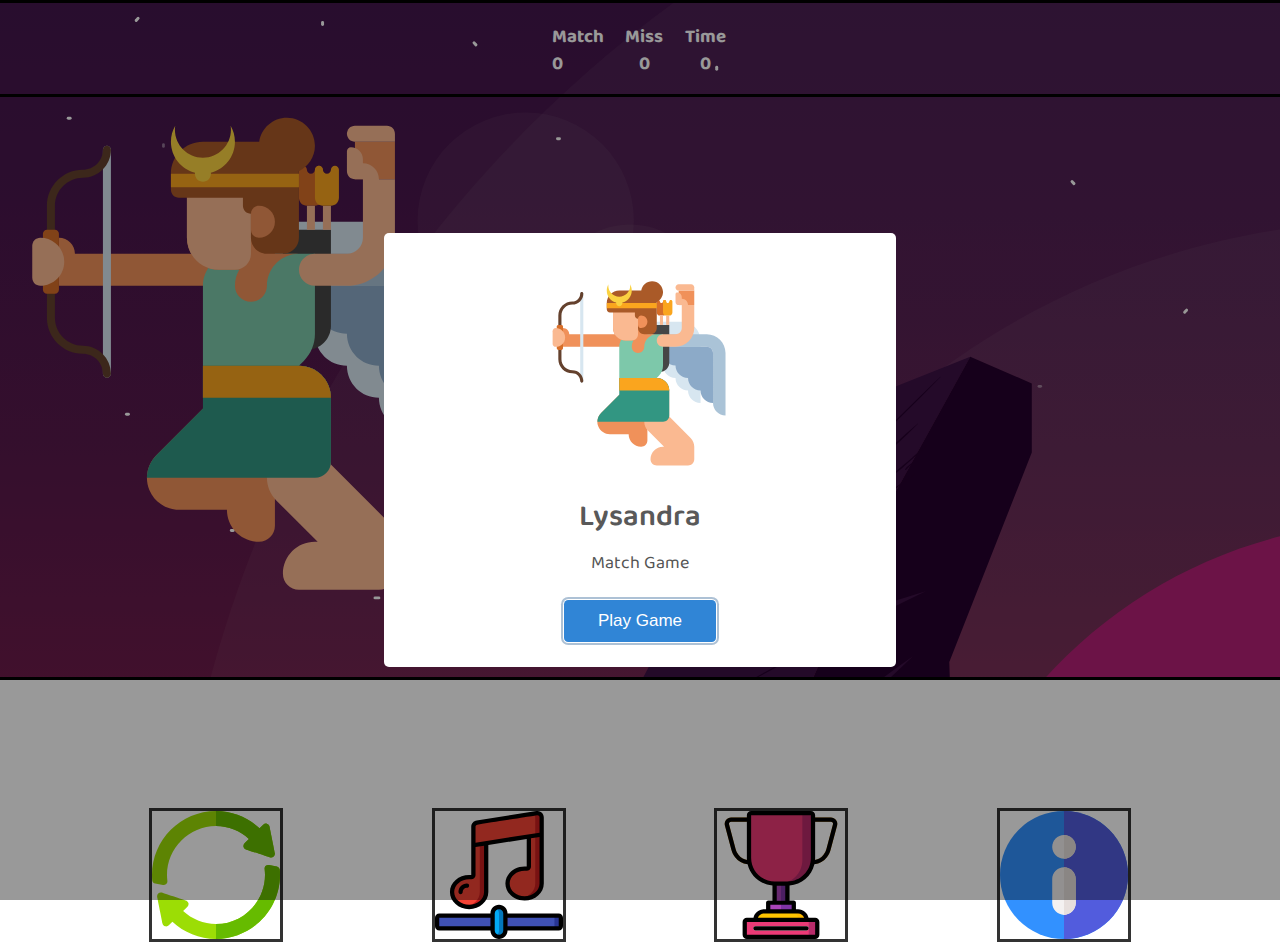
<file: index.html>
<!DOCTYPE html>
<html lang="en">

<head>
    <title>Lysandra - Match Game</title>
    <meta charset="utf-8">
    <meta name="apple-mobile-web-app-capable" content="yes" />
    <link rel="apple-touch-icon" href="assets/images/logo.svg">
    <link rel="mask-icon" href="assets/images/logo.svg" color="#990000">
    <link rel="icon" type="image/png" href="assets/images/logo.svg">
    <meta name="description" content="Lysandra - Match Game">
    <meta name="full-screen" content="yes" />
    <meta name="theme-color" content="#3F51B5">
    <meta name="screen-orientation" content="portrait" />
    <link type="text/css" rel="stylesheet" media="screen and (max-width: 1199px)" href="assets/css/style.css">
    <link type="text/css" rel="stylesheet" media="screen and (min-width: 1200px)" href="assets/css/big.css">
    <link href="https://cdn.jsdelivr.net/npm/bootstrap@5.0.2/dist/css/bootstrap.min.css" rel="stylesheet" integrity="sha384-EVSTQN3/azprG1Anm3QDgpJLIm9Nao0Yz1ztcQTwFspd3yD65VohhpuuCOmLASjC" crossorigin="anonymous">
    <link href="assets/css/freeze-ui.min.css" type="text/css" rel="stylesheet" />
    <meta name="viewport" content="width=device-width, initial-scale=1">
    <link href="https://fonts.googleapis.com/css2?family=Baloo+Chettan+2:wght@700&family=Roboto&display=swap"
        rel="stylesheet">
    <link rel="manifest" href="manifest.json">
</head>

<body class="">

    <div id="settingsPanel" class="panel" style="height:100%;display:none">
        <!-- Start Game Panel -->
        <header>
            <h3 class="base-font">
                <div class="container">
                    <div style="margin-right:10%"></div>
                    <div>Settings</div>
                    <div style="margin-left:10%"></div>
                </div>
            </h3>
        </header>

        <div class="container">
            <div></div>
            <div></div>
            <div></div>
        </div>
    </div>

    </div>

    <div id="scorePanel" class="background panel" style="height:100%;display:none">
        <!-- Start Game Panel -->
        <header>
            <h3 class="base-font">
                <div class="container">
                    <div style="margin-right:10%"></div>
                    <div>Leaderboard</div>
                    <div style="margin-left:10%"></div>
                </div>
            </h3>
        </header>

        <div class="container">
            <div class="base-font">Name</div>
            <div class="base-font"></div>
            <div class="base-font" >Score</div>
        </div>

        <div class="bottom-container" style="padding-top:10%"></div>
        <div id="scoreTable">
            <div class="container">
                <div></div>
                <div></div>
                <div></div>
            </div>
        </div>
 
    <div class="bottom-container" style="padding-top:10%;border-top: 1px;border-top-style: solid;">
        <div class="container flex">
           
            <div>
                <a href="#" onClick="Game.showPanel('gamePanel')">
                    <img class="menuButton" src="assets/images/back.svg">
                </a>
            </div>

            <div>
               
            </div>

            <div>
                <a href="#" onClick="Game.resetLeaderboard()">
                    <img class="menuButton" src="assets/images/delete.svg">
                </a>
            </div>
        </div>
    </div>

    </div>

    <div id="gamePanel" class="panel background" style="display:block;border-bottom: 1px;border-top-style: solid;">
        <!-- Start Game Panel -->
        <header>
            <h3 class="base-font">
                <div class="container">
                    <div id="score" style="margin-right:10%">Match 0</div>
                    <div id="miss">Miss 0</div>
                    <div id="timer" style="margin-left:10%">Time 0</div>
                </div>

            </h3>
        </header>
        <div style="display:block;border-bottom: 1px;border-top-style: solid;"></div>
        <iframe src="assets/audio/silence.mp3" type="audio/mp3" allow="autoplay" id="audio"
            style="display:none"></iframe>
        <div id="snackbar"></div>
        <!--
        <span id="bgMusic">
            <audio id="player" autoplay loop>
                <source src="assets/audio/bensound-epic.mp3" type="audio/mp3">
            </audio>
        </span>
    -->
    <div style="height:20%">
        <img id='anim1' src='assets/images/logo.svg' height="100%"/>
    </div>
       
    <div id="gameMain" class="">
        <div class="container">
            <div class="matchItem"></div>
            <div class="matchItem"></div>
            <div class="matchItem"></div>
            <div class="matchItem"></div>
        </div>

        <div class="container">
            <div class="matchItem"></div>
            <div class="matchItem"></div>
            <div class="matchItem"></div>
            <div class="matchItem"></div>
        </div>

        <div class="container">
            <div class="matchItem"></div>
            <div class="matchItem"></div>
            <div class="matchItem"></div>
            <div class="matchItem"></div>
        </div>

        <div class="container">
            <div class="matchItem"></div>
            <div class="matchItem"></div>
            <div class="matchItem"></div>
            <div class="matchItem"></div>
        </div>
    </div>

        <div style="display:block;border-bottom: 1px;border-top-style: solid;margin-bottom:5px"></div>
        
    </div> <!-- End Game Panel -->
            <footer class="footer panel">
            <div class="bottom-container">
                <div class="container flex" style="margin-top:5%">
                    
                    <div>
                        <a href="#" onClick="Game.start()">
                            <img class="menuButton" src="assets/images/restart.svg">
                        </a>
                    </div>

                    <div>
                        <a href="#" onClick="Game.toggleMusic()">
                            <img class="menuButton" id="musicButton" src="assets/images/music-on.svg">
                        </a>
                    </div>
    
                    <div>
                        <a href="#" onClick="Game.leaderboard()">
                            <img class="menuButton" src="assets/images/trophy.svg">
                        </a>
                    </div>
    
                    <div>
                        <a href="#" onClick="window.location='https://github.com/johnfacey/lysandra'">
                            <img class="menuButton" src="assets/images/info.svg">
                        </a>
                    </div>
    
                    
                </div>
            </div>
            </footer>

</body>
<script src="assets/js/freeze-ui.min.js"></script>
<script src="assets/js/sweetalert2@9.js"></script>
<script src="assets/js/game.js"></script>
<script src="assets/js/main.js"></script>
<script>
    if (location.protocol != "file:") {
        if ('serviceWorker' in navigator) {
            navigator.serviceWorker.register('service-worker.js').then(function (registration) {
                // Registration was successful
                console.log('ServiceWorker registration successful with scope: ', registration.scope);
                registration.update();
                sw = registration;
                //askPermission();
            });
        }
    } 
</script>

</html>
</file>
<file: assets/css/style.css>
html, body {
   height: 100%;
   width: 100%;
   margin: 0;
   flex: 1 0 auto;
}

@keyframes bounce-background {
   from {
       background-position: left;
   }
   50% {
       background-position: bottom;
   }
   to {
       background-position: right;
   }
}
#gameMain {
   display: flex;
   flex-direction: column;
   flex-grow: 1;
   min-height: 50%;
}

.panel {
   height:85%;
   background: color #000;
}
header {
   display: flex;
   flex-direction: row;
   justify-content: space-evenly;
   text-align: center;
}

#swal2-title {
   font-family: 'Roboto', sans-serif;
   font-family: 'Baloo Chettan 2', cursive;
}

#swal2-content {
   font-family: 'Roboto', sans-serif;
   font-family: 'Baloo Chettan 2', cursive;
}

.footer {
   background: rgb(131,58,180);
background: linear-gradient(90deg, rgba(131,58,180,1) 0%, rgba(253,29,29,1) 50%, rgba(252,176,69,1) 100%);
}

#settingsPanel {
   display:none;
}

#scorePanel{
   display:none;
}

.button {
   border-radius: 12px;
   font-size:large;
}

.background {
   background-image: url('../images/background.svg');
   animation-name: bounce-background;
   animation-timing-function: ease-in-out;
   animation-duration: 30s;
   animation-iteration-count: infinite;

   /* For Chrome & Safari */
  -webkit-animation-name: bounce-background;
  -webkit-animation-timing-function:ease-in-out;
  -webkit-animation-duration:30s;
  -webkit-animation-iteration-count:infinite;
}

#score {
   text-align: left;
}

.flex {
   flex: 0 1 40px;
 }

.base-font {
   font-family: 'Roboto', sans-serif;
   font-family: 'Baloo Chettan 2', cursive;
   color: #fff;
}

.container {
   display: flex;
   flex-direction: row;
   justify-content: space-evenly;
   text-align: center;
}

.container-even-spaced {
   display: flex;
   flex-direction: row;
   justify-content: space-around;
   text-align: center;
}


.bottom-container {
   display: flex;
   flex-direction: column;
   justify-content: space-evenly;
   flex-grow : 0;
   flex-shrink: 1;

}

.menuButton {
   width:64px;
   border: #333;
   border-style:solid;
}

.matchItem img {
   height: 100%;
   width: 70px;
   padding-bottom: 20%;
}


header, main, footer {
   flex-shrink: 0;
}
 
/* The snackbar - position it at the bottom and in the middle of the screen */
#snackbar {
   visibility: hidden; /* Hidden by default. Visible on click */
   min-width: 250px; /* Set a default minimum width */
   margin-left: -125px; /* Divide value of min-width by 2 */
   background-color: #333; /* Black background color */
   color: #fff; /* White text color */
   text-align: center; /* Centered text */
   border-radius: 2px; /* Rounded borders */
   padding: 16px; /* Padding */
   position: fixed; /* Sit on top of the screen */
   z-index: 1; /* Add a z-index if needed */
   left: 50%; /* Center the snackbar */
   bottom: 30px; /* 30px from the bottom */
 }
 
 /* Show the snackbar when clicking on a button (class added with JavaScript) */
 #snackbar.show {
   visibility: visible; /* Show the snackbar */
   /* Add animation: Take 0.5 seconds to fade in and out the snackbar.
   However, delay the fade out process for 2.5 seconds */
   -webkit-animation: fadein 0.5s, fadeout 0.5s 2.5s;
   animation: fadein 0.5s, fadeout 0.5s 2.5s;
   font-family: 'Roboto', sans-serif;
   font-family: 'Baloo Chettan 2', cursive;
   color: #fff;
 }
 
 /* Animations to fade the snackbar in and out */
 @-webkit-keyframes fadein {
   from {bottom: 0; opacity: 0;}
   to {bottom: 30px; opacity: 1;}
 }
 
 @keyframes fadein {
   from {bottom: 0; opacity: 0;}
   to {bottom: 30px; opacity: 1;}
 }
 
 @-webkit-keyframes fadeout {
   from {bottom: 30px; opacity: 1;}
   to {bottom: 0; opacity: 0;}
 }
 
 @keyframes fadeout {
   from {bottom: 30px; opacity: 1;}
   to {bottom: 0; opacity: 0;}
 }
</file>
<file: assets/css/big.css>
html, body {
   height: 100%;
   width: 100%;
   margin: 0;
   flex: 1 0 auto;
}

@keyframes bounce-background {
   from {
       background-position: left;
   }
   50% {
       background-position: bottom;
   }
   to {
       background-position: right;
   }
}
#gameMain {
   display: flex;
   flex-direction: column;
   flex-grow: 1;
   min-height: 50%;
   margin-top:5%;
}
header {
   display: flex;
   flex-direction: row;
   justify-content: space-evenly;
   text-align: center;
}

#swal2-title {
   font-family: 'Roboto', sans-serif;
   font-family: 'Baloo Chettan 2', cursive;
}

#swal2-content {
   font-family: 'Roboto', sans-serif;
   font-family: 'Baloo Chettan 2', cursive;
}

.footer {
   min-height: 10%;
   max-height: 10%;
   margin-top: 5%;
}

#settingsPanel {
   display:none;
}

#scorePanel{
   display:none;
}

.button {
   border-radius: 12px;
   font-size:large;
}

.background {
   background-image: url('../images/background.svg');
   animation-name: bounce-background;
   animation-timing-function: ease-in-out;
   animation-duration: 30s;
   animation-iteration-count: infinite;

   /* For Chrome & Safari */
  -webkit-animation-name: bounce-background;
  -webkit-animation-timing-function:ease-in-out;
  -webkit-animation-duration:30s;
  -webkit-animation-iteration-count:infinite;
}

#score {
   text-align: left;
}

.flex {
   flex: 0 1 40px;
 }

.base-font {
   font-family: 'Roboto', sans-serif;
   font-family: 'Baloo Chettan 2', cursive;
   color: #fff;
}

.container {
   display: flex;
   flex-direction: row;
   justify-content: space-evenly;
   text-align: center;
}

.container-even-spaced {
   display: flex;
   flex-direction: row;
   justify-content: space-around;
   text-align: center;
}


.bottom-container {
   display: flex;
   flex-direction: column;
   justify-content: space-evenly;
   flex-grow : 0;
   flex-shrink: 1;
   margin-top:2%;

}

.menuButton {
   height:128px;
   width:128px;
   border: #333;
   border-style:solid;
}

.matchItem img {
   height: 90px;
   width: 90px;
   padding-bottom: 20%;
}

header, main, footer {
   flex-shrink: 0;
}
 
/* The snackbar - position it at the bottom and in the middle of the screen */
#snackbar {
   visibility: hidden; /* Hidden by default. Visible on click */
   min-width: 250px; /* Set a default minimum width */
   margin-left: -125px; /* Divide value of min-width by 2 */
   background-color: #333; /* Black background color */
   color: #fff; /* White text color */
   text-align: center; /* Centered text */
   border-radius: 2px; /* Rounded borders */
   padding: 16px; /* Padding */
   position: fixed; /* Sit on top of the screen */
   z-index: 1; /* Add a z-index if needed */
   left: 50%; /* Center the snackbar */
   bottom: 30px; /* 30px from the bottom */
 }
 
 /* Show the snackbar when clicking on a button (class added with JavaScript) */
 #snackbar.show {
   visibility: visible; /* Show the snackbar */
   /* Add animation: Take 0.5 seconds to fade in and out the snackbar.
   However, delay the fade out process for 2.5 seconds */
   -webkit-animation: fadein 0.5s, fadeout 0.5s 2.5s;
   animation: fadein 0.5s, fadeout 0.5s 2.5s;
   font-family: 'Roboto', sans-serif;
   font-family: 'Baloo Chettan 2', cursive;
   color: #fff;
 }
 
 /* Animations to fade the snackbar in and out */
 @-webkit-keyframes fadein {
   from {bottom: 0; opacity: 0;}
   to {bottom: 30px; opacity: 1;}
 }
 
 @keyframes fadein {
   from {bottom: 0; opacity: 0;}
   to {bottom: 30px; opacity: 1;}
 }
 
 @-webkit-keyframes fadeout {
   from {bottom: 30px; opacity: 1;}
   to {bottom: 0; opacity: 0;}
 }
 
 @keyframes fadeout {
   from {bottom: 30px; opacity: 1;}
   to {bottom: 0; opacity: 0;}
 }
</file>
<file: assets/css/freeze-ui.min.css>
@keyframes spin{0%{transform:translateZ(0) rotate(0)}100%{transform:translateZ(0) rotate(360deg)}}.freeze-ui{position:fixed;top:0;left:0;width:100%;height:100%;z-index:999999999;background-color:#fff;opacity:.8;transition:opacity .25s}.freeze-ui.is-unfreezing{opacity:0}.freeze-ui:after{content:attr(data-text);display:block;max-width:125px;position:absolute;top:50%;left:50%;transform:translate(-50%,-50%);font-size:20px;font-family:sans-serif;color:#343a40;text-align:center;text-transform:uppercase}.freeze-ui:before{content:"";display:block;width:150px;height:150px;border-radius:50%;border-width:2px;border-style:solid;border-color:transparent #228ae6 #228ae6;position:absolute;top:calc(50% - 75px);left:calc(50% - 75px);will-change:transform;animation:spin .75s infinite ease-in-out}
</file>
